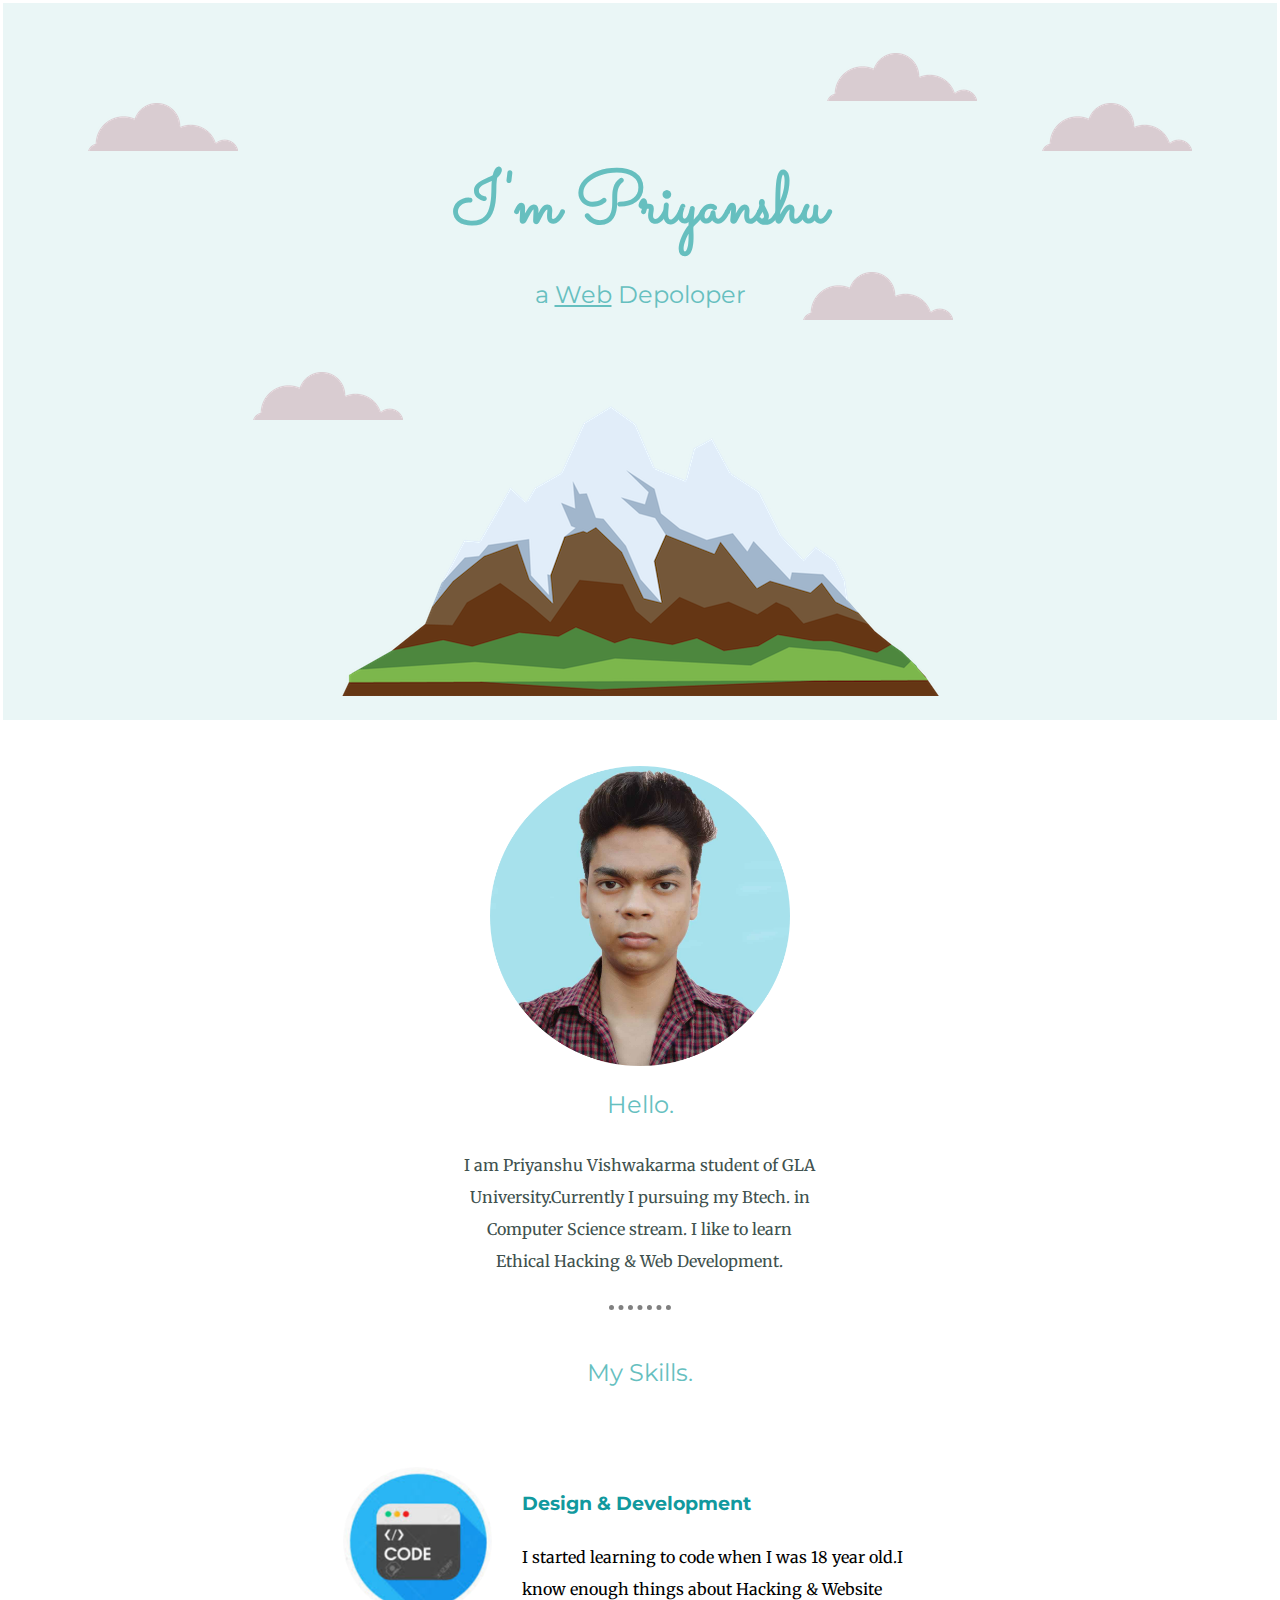
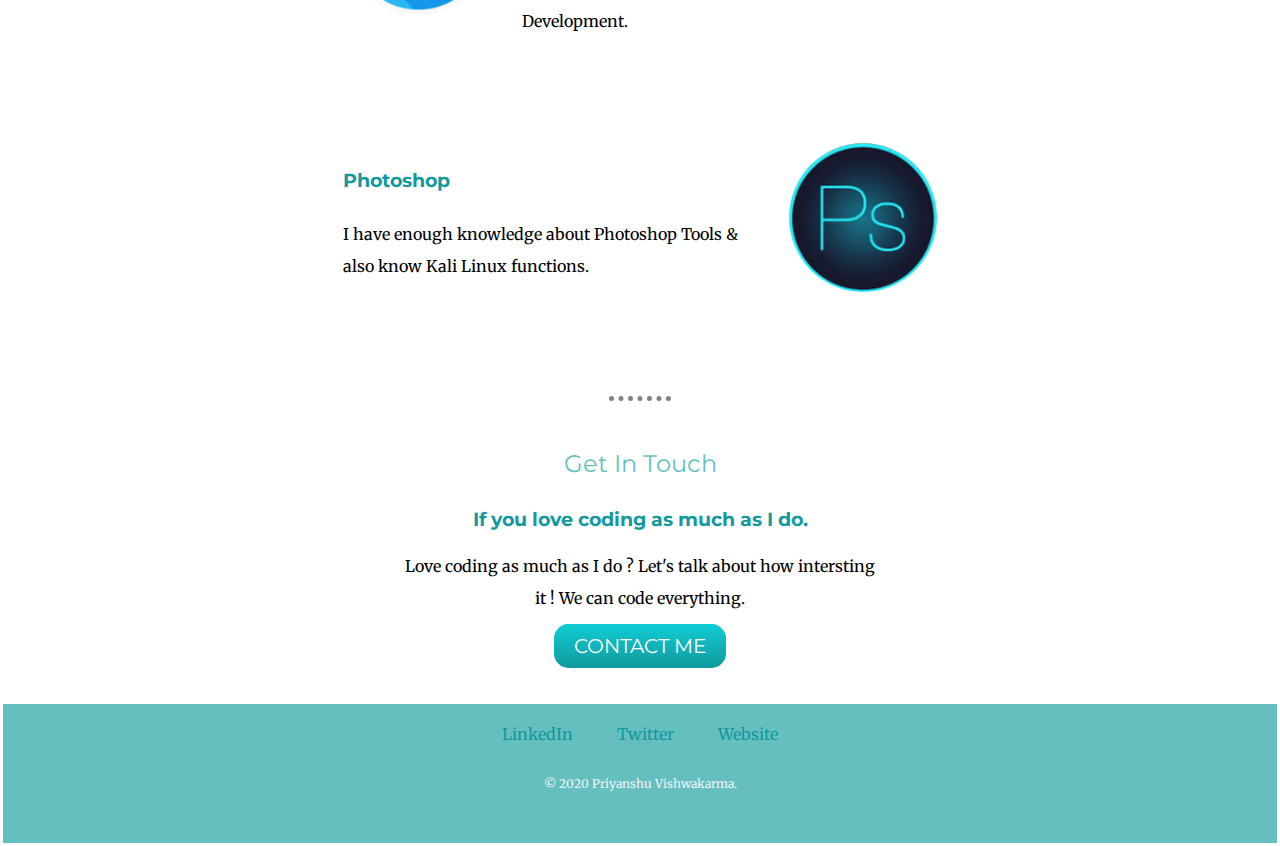
<file: Mysite.html>
<!DOCTYPE html>
<html lang="en" dir="ltr">
  <head>
    <meta charset="utf-8">
    <title>White Devil Personal Site</title>
    <link rel="stylesheet" href="css/style.css">
    <link rel="icon" href="favicon.ico">
    <link href="https://fonts.googleapis.com/css2?family=Merriweather:ital,wght@1,300&family=Montserrat&family=Sacramento&display=swap" rel="stylesheet">
  </head>
  <body>
    <div class="top-container">
      <img class="cl" src="Images/cloud.png" alt="cloud">
      <img src="Images/cloud.png" alt="cloud">
      <img class="top-cloud" src="Images/cloud.png" alt="cloud">
      <h1>I'm Priyanshu</h1>
      <h2>a <span class="Web">Web</span> Depoloper</h2>
      <img class="clo" src="Images/cloud.png" alt="cloud">
      <img class="bottom-cloud" src="Images/cloud.png" alt="cloud">
      <img src="Images/mountain.png" alt="mountain">
    </div>
    <div class="middle-container">
      <div class="profile">
        <img class="pro"src="Images/profile.png" alt="profile">
        <h2>Hello.</h2>
        <p class="para">I am Priyanshu Vishwakarma student of GLA University.Currently I pursuing my Btech. in Computer Science stream.
         I like to learn Ethical Hacking & Web Development.</p>
      </div>
      <hr>
      <div class="skills">
        <h2>My Skills.</h2>
        <div class="skill-row">
          <img class="code" src="Images/code.png" alt="code">
          <h3>Design & Development</h3>
          <p>I started learning to code when I was 18 year old.I know enough things about Hacking & Website Development.</p>
        </div>
        <div class="skill-row">
          <img class="ps" src="Images/ps.png" alt="ps">
          <h3>Photoshop</h3>
          <p>I have enough knowledge about Photoshop Tools & also know Kali Linux functions.</p>
        </div>
      </div>
      <hr>
      <div class="contact-me">
        <h2>Get In Touch</h2>
        <h3>If you love coding as much as I do.</h3>
        <p class="dis">Love coding as much as I do ? Let's talk about how intersting it ! We can code everything.</p>
        <a class="btn" href="mailto:name@email.com">CONTACT ME</a>
      </div>
    </div>
    </div>
    <div class="bottom-container">
      <a class="footer-link" href="https://www.linkedin.com/">LinkedIn</a>
      <a class="footer-link" href="https://twitter.com/">Twitter</a>
      <a class="footer-link" href="https://www.appbrewery.co/">Website</a>
      <p class="para2">© 2020 Priyanshu Vishwakarma.</p>
    </div>
  </body>
</html>
</file>
<file: css/style.css>
div {
  padding: 20px;
  margin: 3px;
}
body {
  margin: 0;
  text-align: center;
  font-family:'Merriweather', serif;
}
hr {
  border-style: none;
  border-top-style:dotted;
  border-width: 5px;
  width: 5%;
  border-color:grey;
}
h1 {
  margin:0;
  color: #66BFBF;
  font-family: 'Sacramento',cursive;
  font-size: 4.5em;
}
h2 {
  font-family: 'Montserrat', sans-serif;
  color: #66BFBF;
  font-weight: normal;
  padding-bottom: 10px;
}
h3 {
  font-family: 'Montserrat', sans-serif;
  color: #11999E;
}
.top-container {
  background-color: #EAF6F6;
  position: relative;
  padding-top: 100px;
}
.bottom-container {
  background-color: #66BFBF;
}
.bottom-cloud {
  position: absolute;
  bottom:300px;
  left:250px;
}
.top-cloud {
  position: absolute;
  right:300px;
  top:50px;
}
.Web {
  text-decoration: underline;
}
.pro {
  width: 300px;
}
.code {
  width:25%;
  margin-right: 30px;
  float: left;
}
.ps {
  width: 25%;
  margin-left: 30px;
  float: right;
}
.cl {
  margin-right:800px;
}
.clo {
  position: absolute;
  bottom: 400px;
  left:800px;
}
a {
  color: #11999E;
  margin:10px 20px;
  text-decoration: none;
}
a:hover {
  color: #EAF6F6;
}
.skill-row {
  width: 50%;
  margin:50px auto 50px auto;
  text-align: left;
  line-height: 2;
}
.para {
  color: #40514E;
  width: 30%;
  margin:auto;
  line-height: 2;
}
.para2 {
  color: #EAF6F6;
  font-size: 0.75em;
  padding: 20px;
}
.dis {
  width: 40%;
  line-height: 2;
  margin: auto auto 20px auto;
}
.btn {
      background: #11CDD4;
      background-image: -webkit-linear-gradient(top, #11CDD4, #11999E);
      background-image: -moz-linear-gradient(top, #11CDD4, #11999E);
      background-image: -ms-linear-gradient(top, #11CDD4, #11999E);
      background-image: -o-linear-gradient(top, #11CDD4, #11999E);
      background-image: linear-gradient(to bottom, #11CDD4, #11999E);
      -webkit-border-radius: 15px;
      -moz-border-radius: 15px;
      border-radius: 15px;
      color: #FFFFFF;
      font-family: 'Montserrat', sans-serif;
      font-size: 20px;
      padding:10px 20px 10px 20px;
      text-decoration: none;
}
.btn:hover {
     background: #30E3CB;
     background-image: -webkit-linear-gradient(top, #30E3CB, #2BC4AD);
     background-image: -moz-linear-gradient(top, #30E3CB, #2BC4AD);
     background-image: -ms-linear-gradient(top, #30E3CB, #2BC4AD);
     background-image: -o-linear-gradient(top, #30E3CB, #2BC4AD);
     background-image: linear-gradient(to bottom, #30E3CB, #2BC4AD);
     text-decoration: none;
}
</file>
